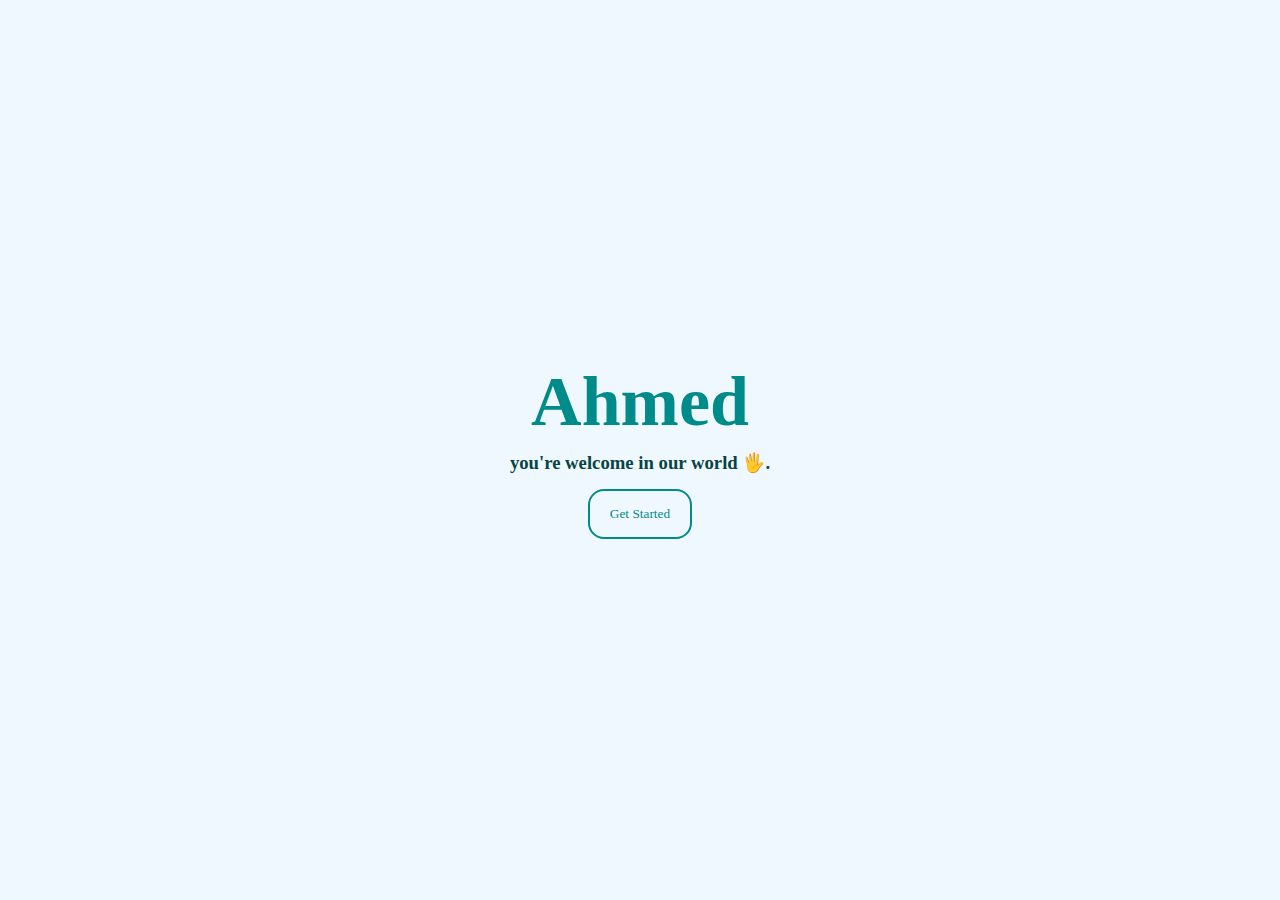
<file: index.html>
<!DOCTYPE html>
<html lang="en">
<head>
    <meta charset="UTF-8">
    <meta name="viewport" content="width=device-width, initial-scale=1.0">
    <title>Ahmed</title>
    <link rel="stylesheet" href="test.css">
</head>
<body>

    <div id="wel"><h1 id="wa">Ahmed</h1>
    <h3 id="it">you're welcome in our world  🖐.</h3>
    <a href="main.html"><button id="get">Get Started</button></a>
    </div>
    
</body>
</html>
</file>
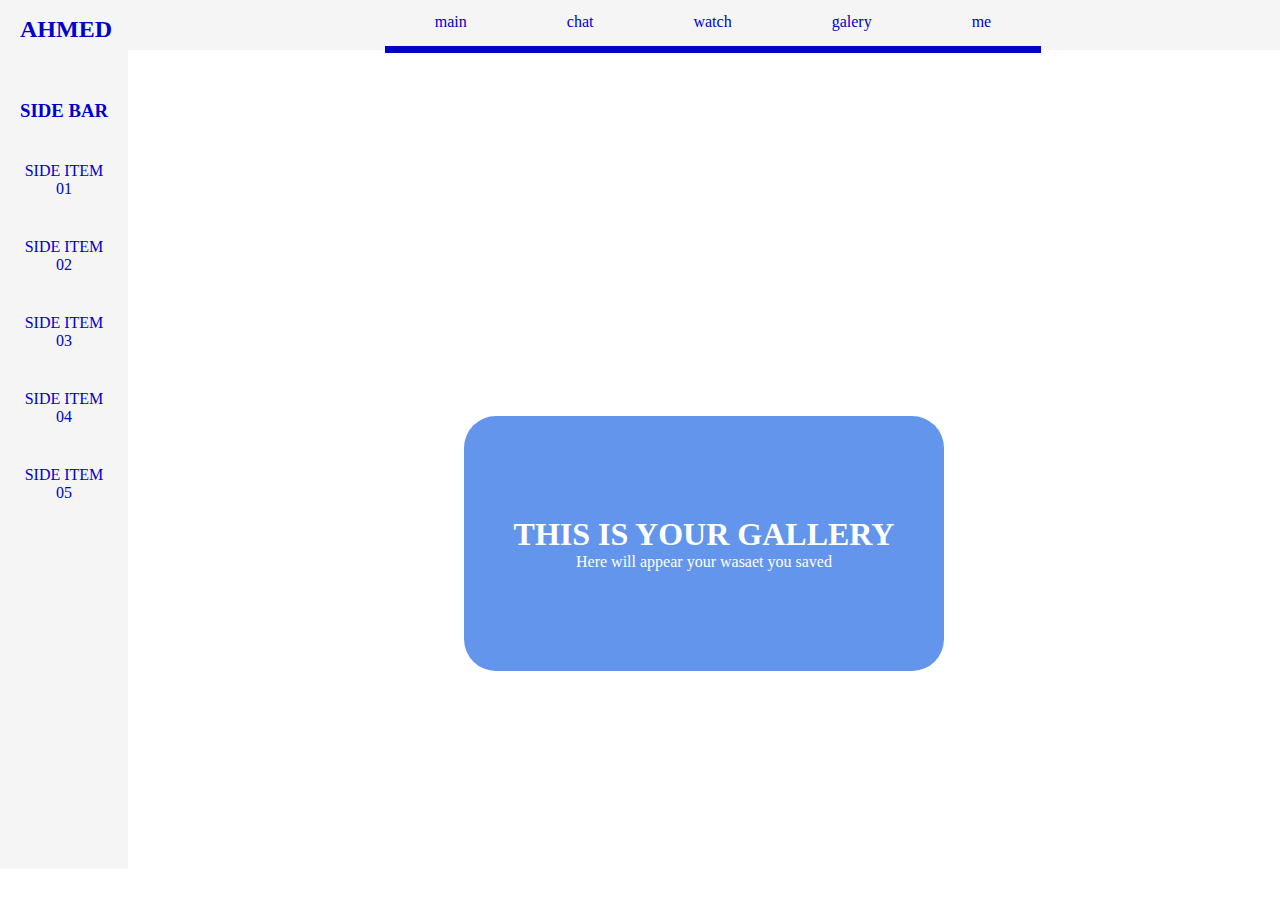
<file: gallery.html>
<!DOCTYPE html>
<html lang="en">
<head>
    <meta charset="UTF-8">
    <meta name="viewport" content="width=device-width, initial-scale=1.0">
    <link rel="stylesheet" href="test.css">
    <title>Document</title>
</head>
<body>
   <div id="main-div">
        <div id="main-body">
            <div id="first-page">
                <header>
                    <div id="header-title"><h2 id="header-title-name">AHMED</h2>
                    <ul id="header-menu">
                        <a href="main.html"><li class="header-section">main</li></a>
                        <a href="chat.html"><li class="header-section">chat</li></a>
                        <a href="watch.html"><li class="header-section">watch</li></a>
                        <a href="gallery.html"><li class="header-section">galery</li></a>
                        <a href="me.html"><li class="header-section">me</li></a>
                    </ul></div>
                </header>
                <section id="side-bar">
                    <center>
                    <div id="side-title"><h3 id ="side-title-name">SIDE BAR</h3></div>
                    <ul id="side-menu">
                        <li id="side-menu-item">SIDE ITEM 01</li>
                        <li id="side-menu-item">SIDE ITEM 02</li>
                        <li id="side-menu-item">SIDE ITEM 03</li>
                        <li id="side-menu-item">SIDE ITEM 04</li>
                        <li id="side-menu-item">SIDE ITEM 05</li>
                    </ul>
                    </center>
                    
                </section>
                <!-- <section id="first-page-body"> -->
                    <div id="gallery-body">
                        <div id="gallery">
                            <h1 id="g-head">THIS IS YOUR GALLERY</h1>
                            <p id="g-text">Here will appear your wasaet you saved</p>
                        </div>
                    </div>
                <!-- </section> -->
                <footer></footer>
            </div>
        </div>
        
   </div>
    <script src="app_9.js"></script>
</body>
</html>
</file>
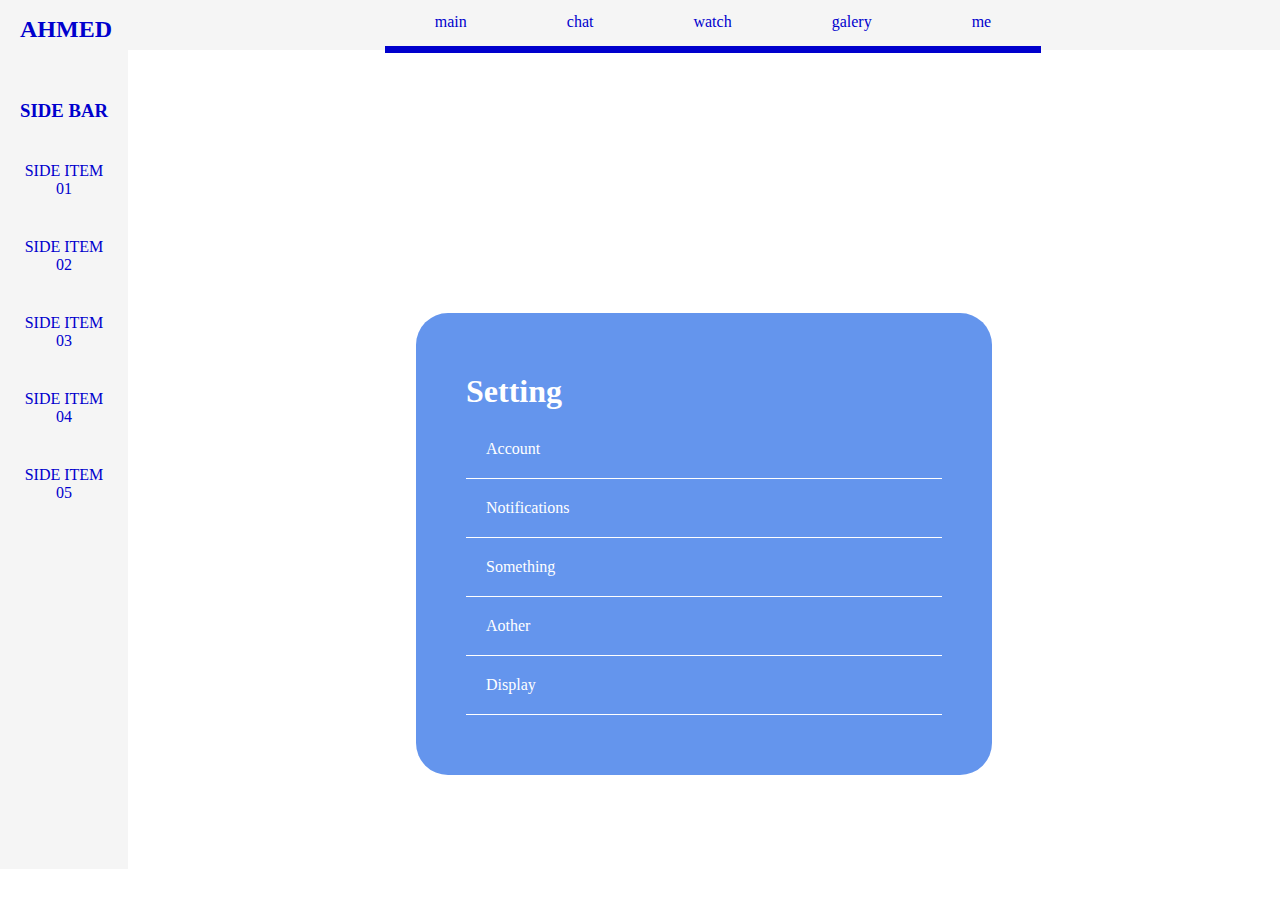
<file: page.html>
<!DOCTYPE html>
<html lang="en">
<head>
    <meta charset="UTF-8">
    <meta name="viewport" content="width=device-width, initial-scale=1.0">
    <link rel="stylesheet" href="test.css">
    <title>Document</title>
</head>
<body>
   <div id="main-div">
        <div id="main-body">
            <div id="first-page">
                <header>
                    <div id="header-title"><h2 id="header-title-name">AHMED</h2>
                    <ul id="header-menu">
                        <a href="local.html"><li class="header-section">main</li></a>
                        <a href="test.html"><li class="header-section">chat</li></a>
                        <a href="watch.html"><li class="header-section">watch</li></a>
                        <a href="state.html"><li class="header-section">galery</li></a>
                        <a href="me.html"><li class="header-section">me</li></a>
                    </ul></div>
                </header>
                <section id="side-bar">
                    <center>
                    <div id="side-title"><h3 id ="side-title-name">SIDE BAR</h3></div>
                    <ul id="side-menu">
                        <li id="side-menu-item">SIDE ITEM 01</li>
                        <li id="side-menu-item">SIDE ITEM 02</li>
                        <li id="side-menu-item">SIDE ITEM 03</li>
                        <li id="side-menu-item">SIDE ITEM 04</li>
                        <li id="side-menu-item">SIDE ITEM 05</li>
                    </ul>
                    </center>
                </section>
                    <div id="gallery-body">
                        <div id="setting">
                            <h1 id="s-head">Setting</h1>
                            <ul id="setting-ul">
                                <li class="set">Account</li>
                                <li class="set">Notifications</li>
                                <li class="set">Something</li>
                                <li class="set">Aother</li>
                                <li class="set">Display</li>
                            </ul>
                    </div>
                </div>
            </div>
        </div>
       </div>
       
    <script src="app_9.js"></script>
</body>
</html>
</file>
<file: test.css>
*{
    padding: 0px;
    margin: 0px;
    font-family: Calibri;
    box-sizing: border-box;
}


#header-title{
    width: 100%;
    color: mediumblue;
    background-color: whitesmoke;
    padding-top: 20px;
    padding-bottom: 11px;
    padding-left: 20px;
    display: flex;
    height: 50px;
    display: flex;
    align-items: center;
}

#header-title-name{
    width: 10%;
}

a{
    padding: 0px;
    margin: 0px;
    font-family: Calibri;
    box-sizing: border-box;
}
a{
    text-decoration: none;
    color: white;
}

li{
    list-style: none;
}
/* #main{
    background-color: aquamarine;
    display: flex;
    justify-content: center;
    align-items: center;
    height: 100vh;
} */

/* #main-body{
    width: 90%;
    height: 70vh;
    background-color: blue !important;
} */

#line{
    width: 100%;
    display: flex;
}

#line-r{
    width: 100%;
    float: right;
}

#message{
    float: left;
    border-radius: 4px;
    outline: none;
    border: 1px solid black;
    padding: 7px;
    max-width: 60%;
    margin-left: 15px;
    margin-top: 15px;
    background-color:mediumturquoise;
}

#message-r{
    padding: 7px;
    border-radius: 4px;
    outline: none;
    border: 1px solid black;
    float: right;
    max-width: 60%;
    margin-right: 15px;
    margin-bottom: 15px;
}

/* input{
    margin-top: 200px;
    width: 400px;
    position:absolute;display: flex;
} */

#header-menu{
    display: flex;
    justify-content: center;
    /* background-color:darkcyan; */
    width: 70%;
    float: right;
    margin-left: 10%;
}

#header-menu-watch{
    display: flex;
    justify-content: center;
    align-items: center;
    /* background-color:darkcyan; */
    background-color: white;
    width: 90%;
    float: right;
    margin-left: 10%;
    padding: 5px 0px;
}

#header-menu-watch button{
padding: 3px 15px 0px 10px!important;
border-top-left-radius: 1px;
border-bottom-left-radius: 1px;
background-color: white;
position: absolute;
right: 370px;
bottom: 6px;
border: none;
border-right: 1px solid black;
}

#header-menu-watch button:hover{
    background-color: #EFEFEF;
}

#header-menu-watch li{
    color: white;
}

.header-section{
    color: mediumblue;
    padding: 15px 50px; 
    margin-top: -9px;
    border-bottom: 7px solid mediumblue;
}

.header-section:hover{
    background-color: #e0e0e0;
    /* background-color: rgb(10, 158, 158); */
    color: rgb(43, 42, 42);
}

#side-bar{
    color: mediumblue;
    /* border-top: 1px solid white; */
    position: fixed;
    padding-top: 30px;
    width: 10%;
    /* margin-top: 18.35vh; */
    margin-top: 50px;
    float: left;
    height: 91vh;
    background-color: whitesmoke;
    /* border-right: 1px solid darkcyan; */

    /* rgb(3, 3, 160) */
}

header{
    width: 100%;
    position: fixed !important;
    display: flex;
    flex-direction: column;
    /* box-shadow: 0px 3px 7px rgba(0,0,0,0.5); */
}

#content{
    width: 90%;
    float: right;
    margin-top: 16.9vh;
    /* background-color: bisque; */
    background-image: url('pics/b2.png');
    background-size: 90%;
    background-position: right;
    background-attachment: fixed;
}

#send-button{
    color: white;
    padding: 5px 15px;
    background-color:darkcyan;
    border-radius: 1.5rem;
    border: 0.1px solid white;
}

#chat-info{
    background-color: darkcyan;
    padding: 10px 0px 8px 10px;
    width: 100%;
    display: flex;
    align-items: center;
    margin-top: -58px;
    /* margin-top: 50px; */
}

#chat-info img{
    width: 50px;
    margin-right: 15px;
}

#input-section{
    padding: 12.5px;
    background-color: darkcyan;
    /* width: 80vmax; */
    width: 90%;
    /* margin-top: 30vh; */
    margin-top: -33vh;
    float: right;
    position: fixed;
}

#header-title input{
    margin-left: 250px;
    padding: 6px;
    margin-right: 30px;
    border-radius: 1rem;
    border: 0.1px solid black;
    width: 00px;
}

#side-menu-item{
    padding: 20px 20px;
}

#side-title-name{
    padding: 20px;
}

#gallery-body{
    width: 90%;
    height: 78vh;
    float: right;
    margin-top: 21.4vh;
    display: flex;
    flex-direction: column;
    align-items: center;
    justify-content: center;
}

#gallery{
    background-color:cornflowerblue;
    padding: 100px 50px;
    border-radius: 2rem;
}

#g-head{
    text-align: center;
    color: white;
}

#g-text{
    text-align: center;
    color: white;
}

#post{
    float: right;
    padding-top: 30px;
    /* width: 70%; */
    padding-bottom: 0px;
    background-color: #EFEFEF;
    margin: 10px;
    border-radius: 5px;
    border-bottom-right-radius: 20px;
}

#first-page-body{
    float: right;
    background-image: url('pics/b2.png');
    background-size: 90%;
    background-position: right;
    background-attachment: fixed;
    /* background-color: bisque; */
    margin-top: 50px;
    width: 90%;
    text-align: center;
    display: flex;
    flex-direction: column;
    justify-content: center;
    align-items: center;
    padding-top: 14px;
}

#setting{
    background-color:cornflowerblue;
    padding: 60px 50px;
    border-radius: 2rem;
    width: 50%;
}

.set{
    padding: 20px;
    border-bottom: 1px solid white;
    color: white;
}

.set:hover{
    padding: 20px;
    border-bottom: 1px solid white;
    color: white;
    background-color: rgb(119, 159, 233);
    cursor: pointer;
}

#s-head{
    justify-content: center;
    padding-bottom: 10px;
    color: white;
}

#me-body{
    width: 90%;
    height: 78vh;
    float: right;
    margin-top: 21.4vh;
    display: flex;
    flex-direction: column; 
    /* align-items: center;
    /* justify-content: center; */
}

#me-head{
    display: flex;
    margin-top: -20px;
}
/* #me-head-f{
    display: flex;
    background-color:cornflowerblue;
    padding-left: 300px;
    position: absolute;
} */

#me-head img{
    padding: 0px;
    margin: -70px 0px -30px 40px;
    width: 150px;
}

/* #me{
    background-color:cornflowerblue;
    padding: 100px 50px;
    border-radius: 2rem;
} */

.fol{
    margin-top: -25px;
    padding: 40px;
    font-family:'Trebuchet MS', 'Lucida Sans Unicode', 'Lucida Grande', 'Lucida Sans', Arial, sans-serif;
}
/* font-family:'Trebuchet MS', 'Lucida Sans Unicode', 'Lucida Grande', 'Lucida Sans', Arial, sans-serif; */

#img-div{
    padding: 30px 0px 0px 30px;
    margin-right: 200px;
    width: 10%;
    box-sizing: content-box;
}

#content-w{
    width: 90%;
    float: right;
    height: 100vh;
    margin-top: 140px;
}

#search-field{
    background-color: rgb(38, 116, 116);
    padding: 50px;
}

#watch-input{
    padding: 5px;
    margin-right: 30px;
    border-radius: 1.5rem;
    border: 0.1px solid gray;
    width: 500px;
    outline: none;
    padding-left: 20px;
}

#search-b{
    color: white;
    padding: 5px 15px;
    background-color:darkcyan;
    border-radius: 1.5rem;
    border: 0.1px solid white;
    /* border: 0.1px solid black; */
}

.f-n{
color: rgb(53, 45, 45);
    text-align: center;
}

#buts{
    font-family: 'Courier New', Courier, monospace;
    padding: 7px;
    text-align: center;
}

#zars{
    background-color: blue;
    text-align: center;
}

.me-btn{
    color: white;
    padding: 9px 170px;
    background-color: rgb(185, 185, 185);
    border-radius: 3px;
    border:none;
}

#me-body-con{
    margin-top: 25px;
}

#poster{
    width: 48.24%;
    border: none;
    margin-left: 20px;
    float: left;
    padding: 30px 0px;
    border-right: 0.1px solid rgb(185, 185, 185);
}

#poster:hover{
    background-color: rgb(185, 185, 185); 
    color: white;
}

#post-writer{
    display: flex;
    align-items: center;
    margin-bottom: 20px;
    padding-left: 40px;
    font-family:'Trebuchet MS', 'Lucida Sans Unicode', 'Lucida Grande', 'Lucida Sans', Arial, sans-serif;
}

#post-reactions{
    margin: -4px;
    margin-bottom: -4px;
    padding: 4px;
    display: flex;
    justify-content: center;
    /* background-color: red; */
    border-radius: 10px;
}

.react-btn{
    padding: 15px 70px;
    outline: none;
    border: none;
    margin-left: 0px;
    /* margin-left: 50px; */

}

#react-icon{
    border-bottom-left-radius: 6px;
}

#share{
    border-bottom-right-radius: 6px;
}

.react-btn:hover{
background-color: rgb(207, 202, 202);
}

.post-pic{
    padding: 15px;
}

.pict{
    margin-right: 20px;
}

#p-right{
    width: 48.5%;
    border: none;
    margin-right: 20px;
    float: right;
    padding: 30px 0px;
    /* border-left: 0.1px solid black; */
}

#p-right:hover{
    background-color: rgb(185, 185, 185); 
    color: white;
}

#pop{
    display: flex;
    flex-direction: column;
    margin-top: -77px;
    width: 30%;
    float: left;
    padding-left: 50px;
    box-sizing: content-box;
    position: inherit;
}

#main-video{
    position: fixed;
    width: 55%;
    margin-left: 450px;
}

.main-vid{
    width: 100%;
    float: right;
    padding: 30px;
    margin-top: -130px;
}

.vids{
    display: flex;
    justify-content: center;
    float: left;
    flex-direction: column;
    margin-top: -30px;
    margin-bottom: 20px;
}

.opp{
    margin-bottom: 30px;
}

.vids video{
    float: right;
    width: 70%;
}


#vid{
    padding: 10px;
}

#mar{
    padding: 40px;
}

#sp{
    display: flex;
    justify-content: center;
    width: 90%;
    float: right;
}

#post-shared{
    background-color: rgb(185, 185, 185);
    color: white;
    padding: 15px;
    border-radius: 5px;
    position: fixed;
    margin-top: 75vh;
}

#comment2{
    position: absolute;
    width: 88.7vmax;
    height: 95vh;
    left: 10%;
    /* float: right; */
    top: 50px;
    background-color: red;
}

#ere{
    position: fixed;
}

/* .ooo{
    height: 100vh !important;
    width: 100%;
    position: absolute;
    top: 0px;
    right: 0px;
    border-radius: 0px;
    background-color: red !important;
} */

#wel{
    width: 100%;
    height: 100vh;
    display: flex;
    flex-direction: column;
    align-items: center;
    justify-content: center;
    background-color: aliceblue;
}

#wa{
    font-size: 70px;
    margin-bottom: 10px;
    color: darkcyan;
}

#it{
    padding: 0px 0px;
    color: rgb(8, 68, 68);
}

#get{
    padding: 15px 20px;
    color: darkcyan;
    background-color: aliceblue;
    border-radius: 1rem;
    border: 2px solid darkcyan;
    margin-top: 15px;
}

#get:hover{
    color: aliceblue;
    background-color: darkcyan;
    border: 2px solid darkcyan;
}
</file>
